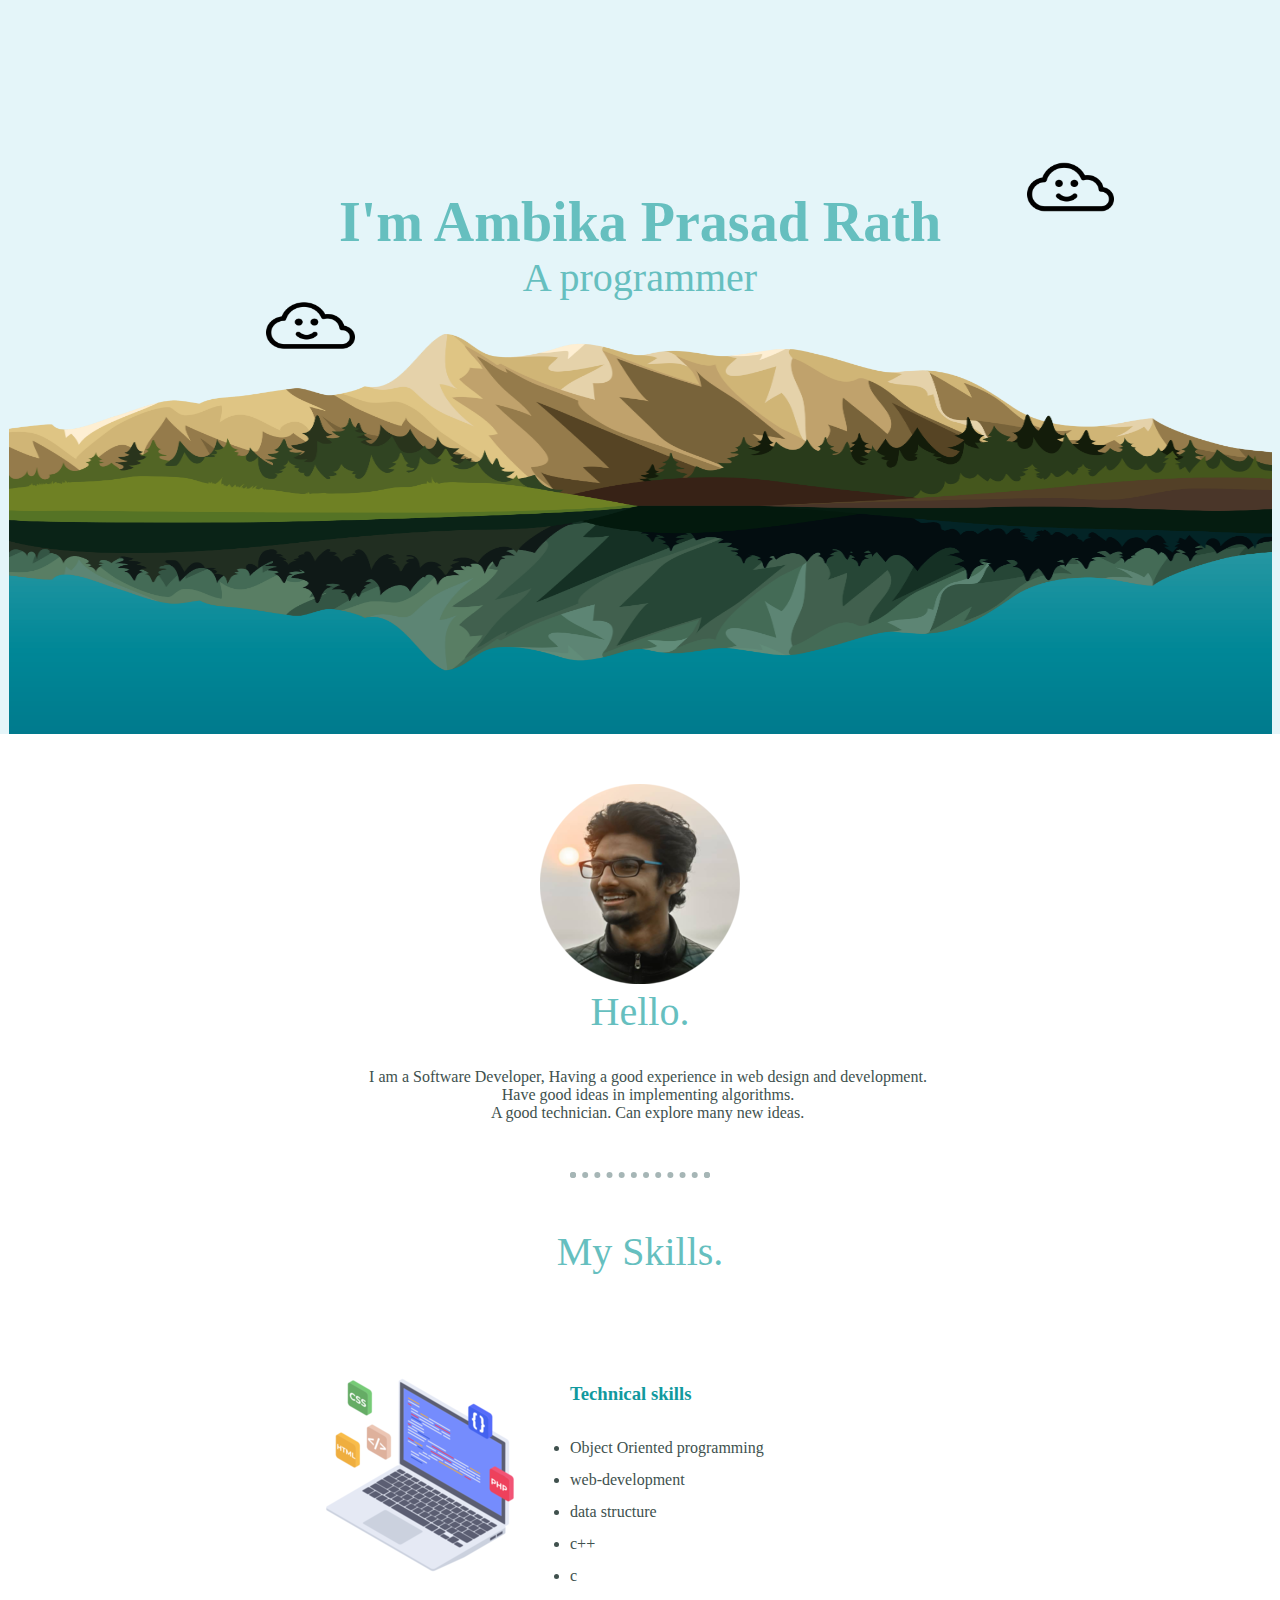
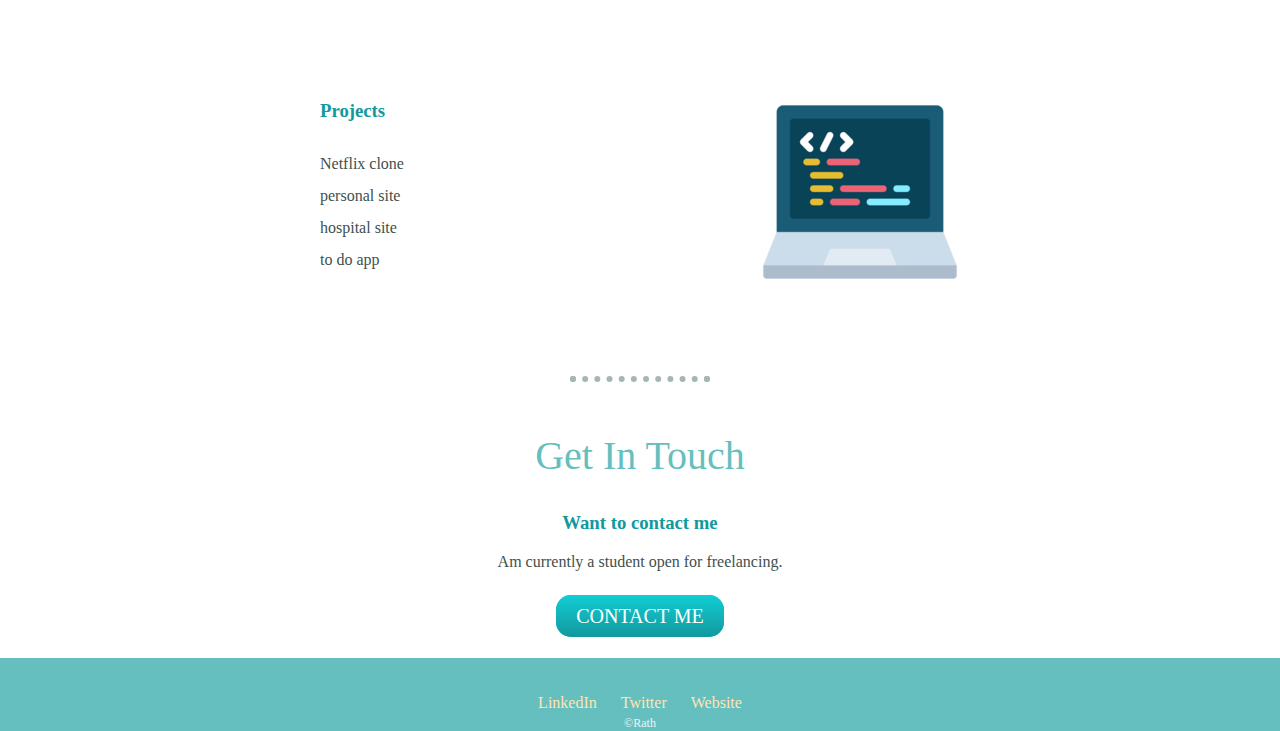
<file: personal site html/index.html>
<!DOCTYPE html>
<html lang="en">

<head>
  <meta charset=" utf-8">
  <meta name="viewport" content="width=device-width, initial-scale=1">
  <title>Ambika Prasad Rath</title>

  <link href="https://cdn.jsdelivr.net/npm/bootstrap@5.2.2/dist/css/bootstrap.min.css" rel="stylesheet"
    integrity="sha384-Zenh87qX5JnK2Jl0vWa8Ck2rdkQ2Bzep5IDxbcnCeuOxjzrPF/et3URy9Bv1WTRi" crossorigin="anonymous">


  <link rel="preconnect" href="https://fonts.googleapis.com">
  <link rel="preconnect" href="https://fonts.gstatic.com" crossorigin>

  <link rel="stylesheet" href="style.css">
  <link rel="icon" href="icon.ico">
</head>

<body>
  <div class="top-container">
    <img class="top_cloud" src="img/cloud.png" alt="cloud">
    <h1>I'm Ambika Prasad Rath </h1>
    <h2>A programmer</h2>
    <img class="bottom_cloud" src="img/cloud.png" alt="cloud">
    <img class="mountain" src="img/pngegg.png" alt="mountain">
  </div>
  <div class="middle-container">
    <div class="profile">
      <img class="profile" src="img/profile.png" alt="profile image">
    </div>
    <h2>Hello.</h2>
    <pre id="bio">
    I am a Software Developer, Having a good experience in web design and development.
    Have good ideas in implementing algorithms.
    A good technician. Can explore many new ideas.</pre>
  </div>
  <hr>
  <div class="skills">
    <h2>My Skills.</h2>
    <div class="skill-row">
      <img class="skills-row1stimg" src="img/web-development.png" alt="">
      <h3>Technical skills</h3>
      <ul>
        <li>Object Oriented programming</li>
        <li>web-development</li>
        <li>data structure</li>
        <li>c++</li>
        <li>c</li>
      </ul>
    </div>
    <div class="skill-row">
      <img class="skill-row2ndimg" src="img/programming.png" alt="">
      <h3>Projects</h3>
      <p>Netflix clone <br>personal site <br>hospital site <br>to do app  
      </p>
    </div>
  </div>
  <hr>
  <div class="contact-me">
    <h2>Get In Touch</h2>
    <h3>Want to contact me </h3>
    <p>Am currently a student open for freelancing.</p>
    <br>
    <a class="btn" href="contact.html">CONTACT ME</a>
    <br>
  </div>
  </div>


  <div class="bottom-container">
    <br>
    <br>
    <a class="footer-link" href="https://www.linkedin.com/">LinkedIn</a>
    <a class="footer-link" href="https://twitter.com/">Twitter</a>
    <a class="footer-link" href="#">Website</a>
    <p id="copyright">©Rath</p>
  </div>
  <script src="https://cdn.jsdelivr.net/npm/bootstrap@5.2.2/dist/js/bootstrap.bundle.min.js"
    integrity="sha384-OERcA2EqjJCMA+/3y+gxIOqMEjwtxJY7qPCqsdltbNJuaOe923+mo//f6V8Qbsw3"
    crossorigin="anonymous"></script>

</body>

</html>
</file>
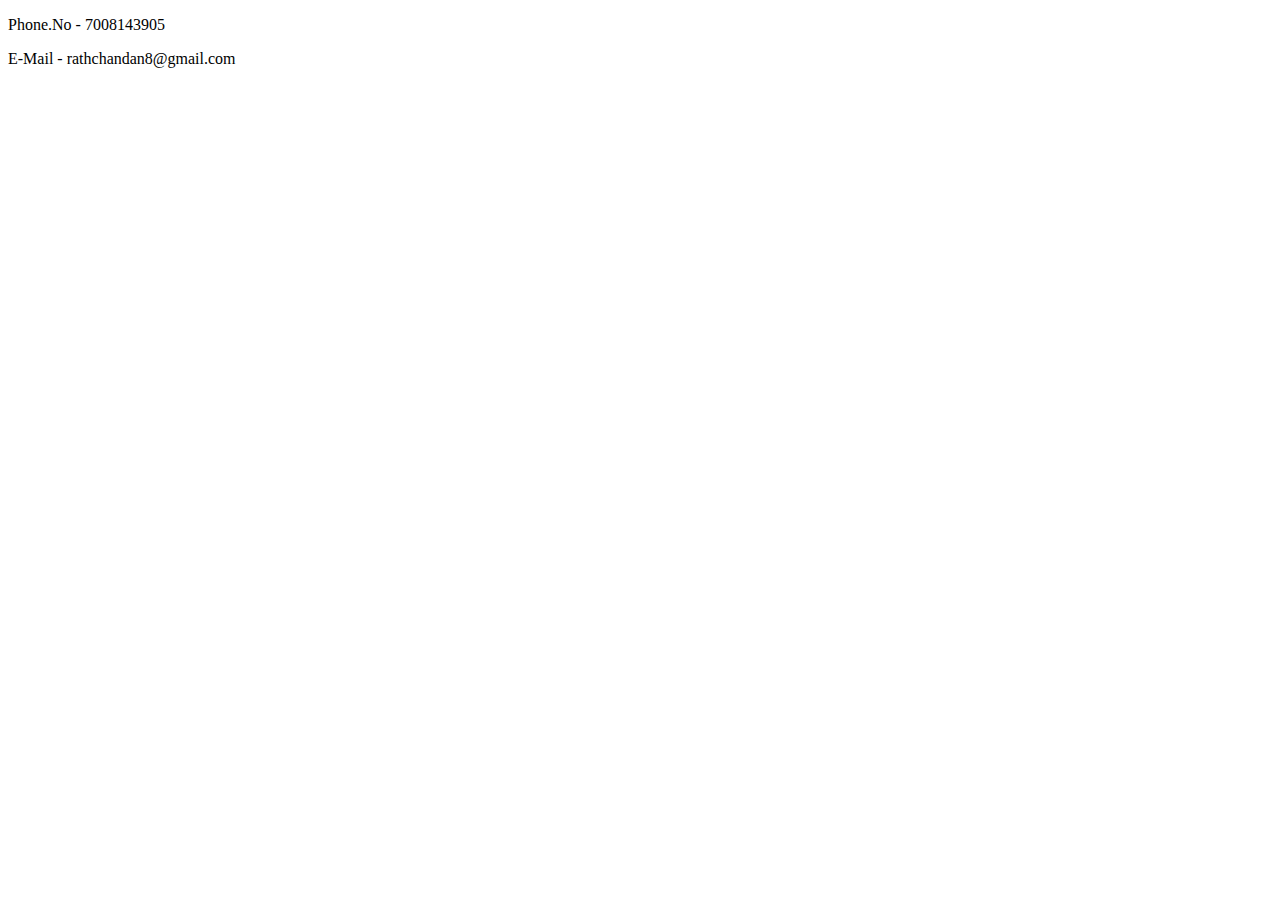
<file: personal site html/contact.html>
<!DOCTYPE html>
<html lang="en">
<head>
    <meta charset=" utf-8" >
    <title></title>
    </head>
    <body>
   <p>Phone.No - 7008143905</p>
   <p>E-Mail - rathchandan8@gmail.com</p>
    </body>
</html>
</file>
<file: personal site html/style.css>
body {
    color: #40514e;
    margin: 0;
    text-align: center;
    font-family: 'Indie Flower', cursive;
}

h1 {
    color: #66BFBF;
    font-size: 350%;
    margin-top: 90px;
    margin-bottom: 0px;
    line-height: -2;
    font-family: 'Sacramento', cursive;
}

h2 {
    color: #66BFBF;
    font-size: 2.5rem;
    margin-top: 0px;
    font-family: 'Indie Flower', cursive;
    font-weight: normal;
}

h3 {
    color: #11999E;
    font-family: 'Indie Flower', cursive;
}

a {
    color: #FFE5B4;
    margin: 10px 10px;
    text-decoration: none;
}
a:hover{
    color: #eaf6f6;
}
hr{
    border: dotted  #a6b6b6  6px;
    border-bottom: 0px;
    width: 10%;
    margin: 50px auto;
}

.top-container {
    background-color: #e4f5f9;
    position: relative;
    padding-top: 100px;
}
.middle-container
{
padding: 50px 0 0 0;
}
.top_cloud {
    position: absolute;
    
    right: 166px;
    top: 146px;
    width: 87px;
    height: 82px;

}

.bottom_cloud {
    position: absolute;
    left: 266px;
    top: 286px;
    width: 89px;
    height: 79px;
}
.mountain
{
    height: 400px;
    width: 1263px;
    vertical-align: middle;
}

#bio{
    font-family: cursive ;
}

.skill-row
{
    width: 50%;
    margin: 100px auto 100px auto;
    text-align: left;
    line-height: 2;
}
.skills-row1stimg{
float: left;
margin-right: 50px;
}
.skill-row2ndimg{
float: right;
margin-left: 50px;
}
.btn {
    background: #11cdd4;
    background-image: -webkit-linear-gradient(top, #11cdd4, #11999e);
    background-image: -moz-linear-gradient(top, #11cdd4, #11999e);
    background-image: -ms-linear-gradient(top, #11cdd4, #11999e);
    background-image: -o-linear-gradient(top, #11cdd4, #11999e);
    background-image: linear-gradient(to bottom, #11cdd4, #11999e);
    -webkit-border-radius: 15;
    -moz-border-radius: 15;
    border-radius: 15px;
    font-family: serif;
    color: #ffffff;
    font-size: 20px;
    padding: 10px 20px 10px 20px;
    text-decoration: none;

  }
  
  .btn:hover {
    background: #30e3cb;
    background-image: -webkit-linear-gradient(top, #30e3cb, #2bc4ad);
    background-image: -moz-linear-gradient(top, #30e3cb, #2bc4ad);
    background-image: -ms-linear-gradient(top, #30e3cb, #2bc4ad);
    background-image: -o-linear-gradient(top, #30e3cb, #2bc4ad);
    background-image: linear-gradient(to bottom, #30e3cb, #2bc4ad);
    text-decoration: none;
  }
  .bottom-container
  {
    background-color: #66BFBF;
    margin-top: 30px;
  }
  #copyright{
    margin-bottom: 0px;
    margin-top: 4px;
    color: #eaf6f6;
    font-size: 0.75rem;
  }
</file>
